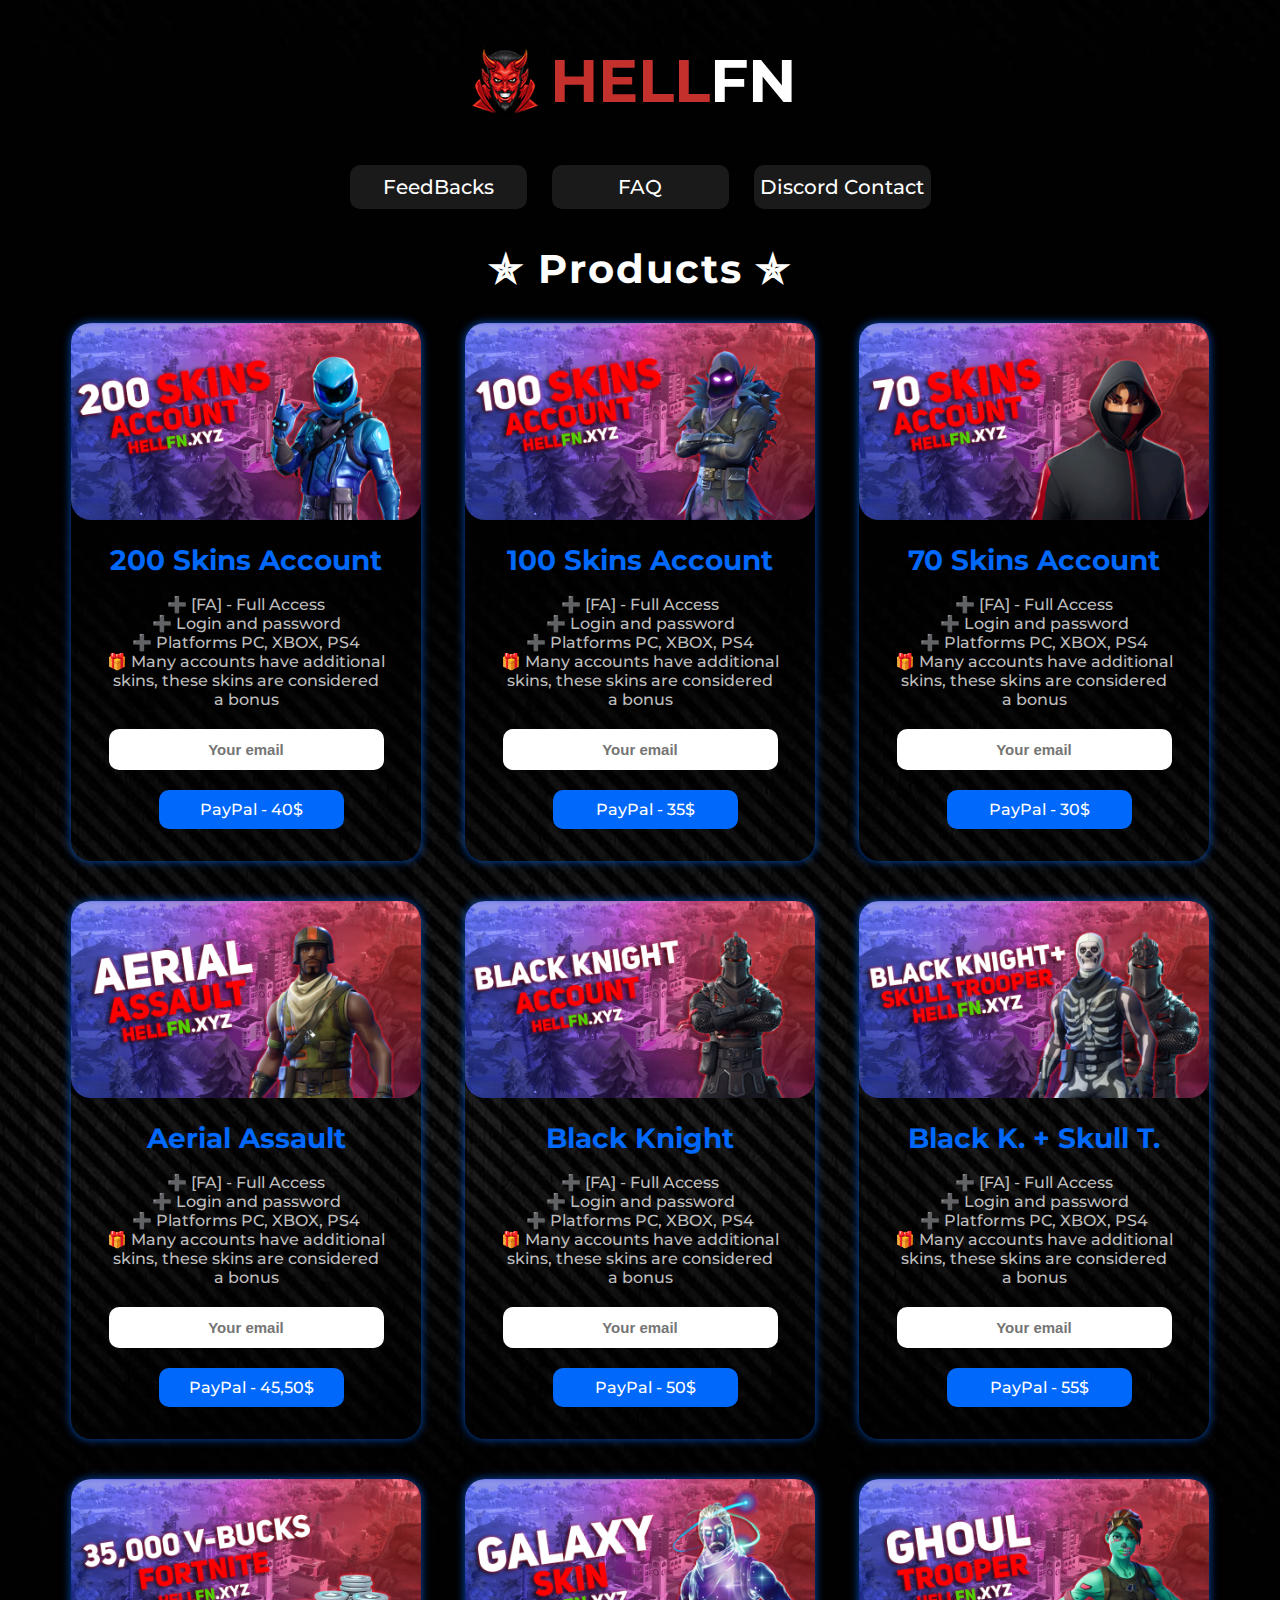
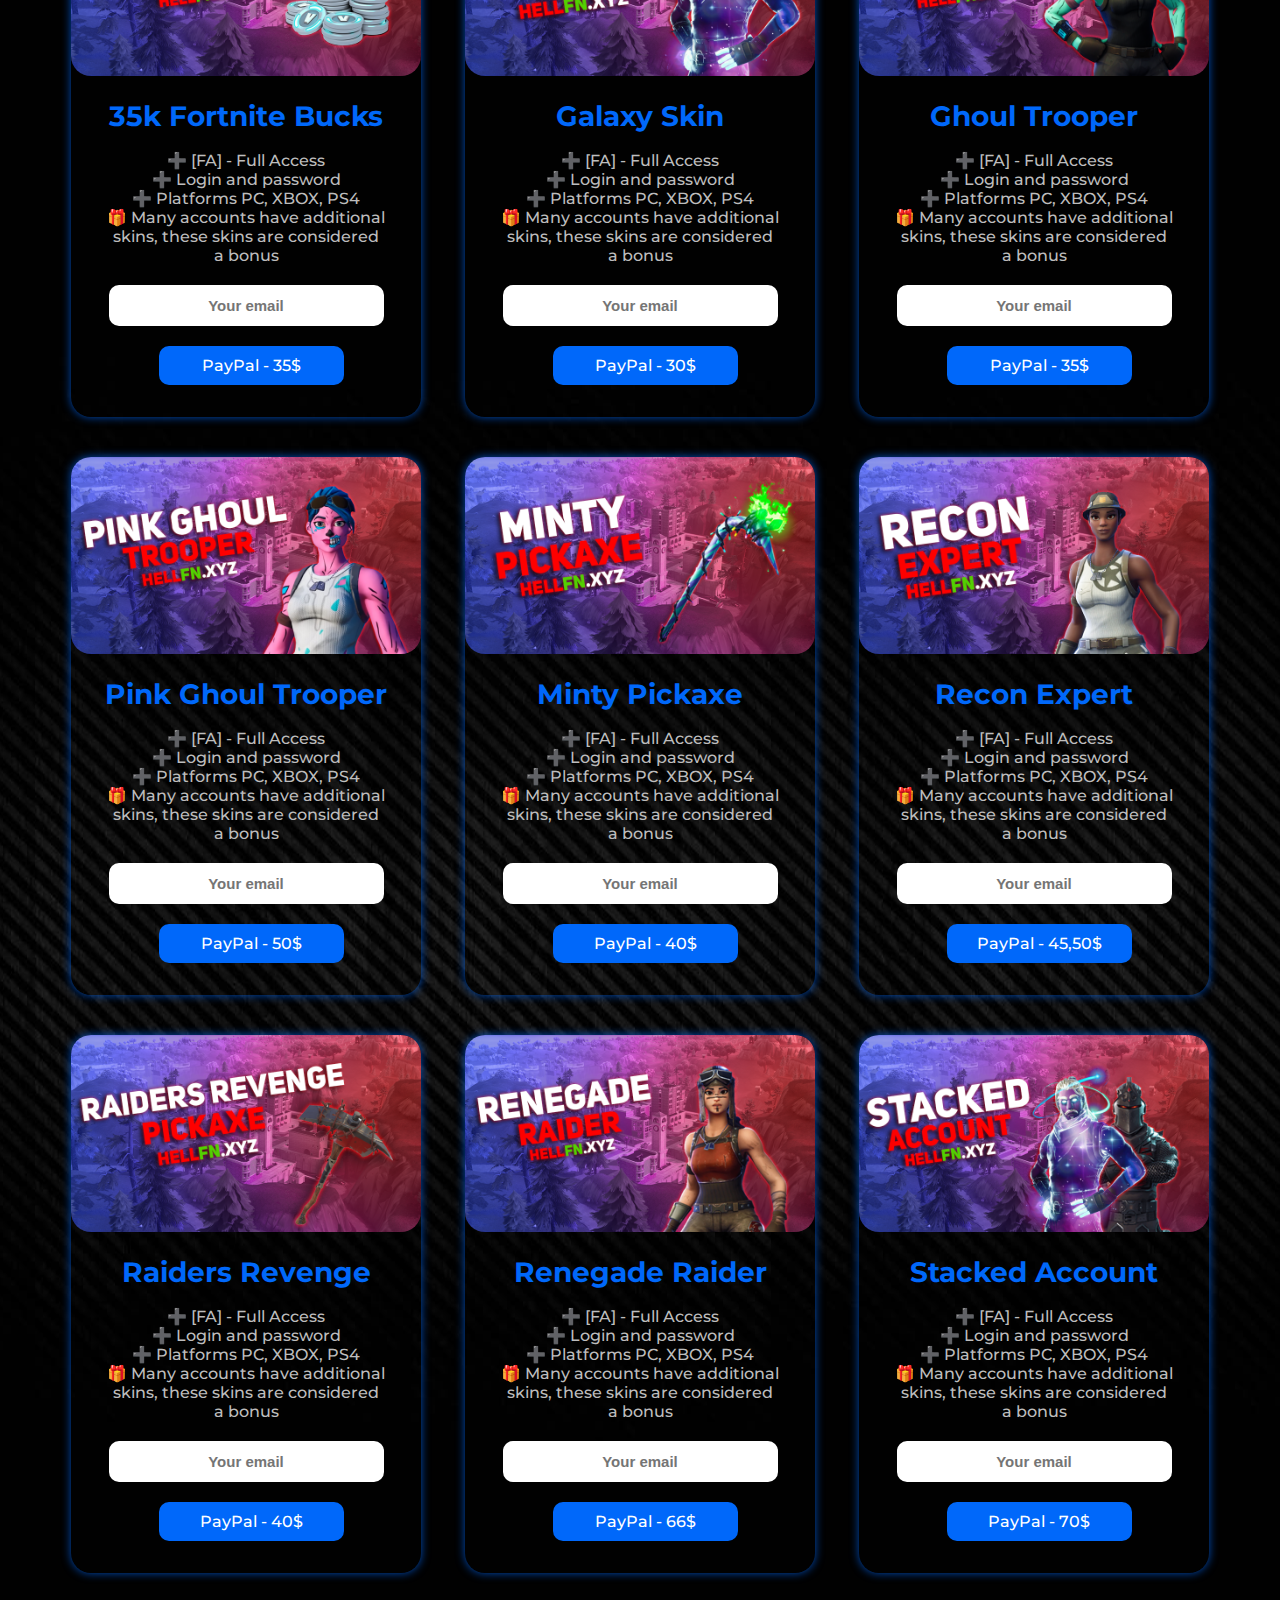
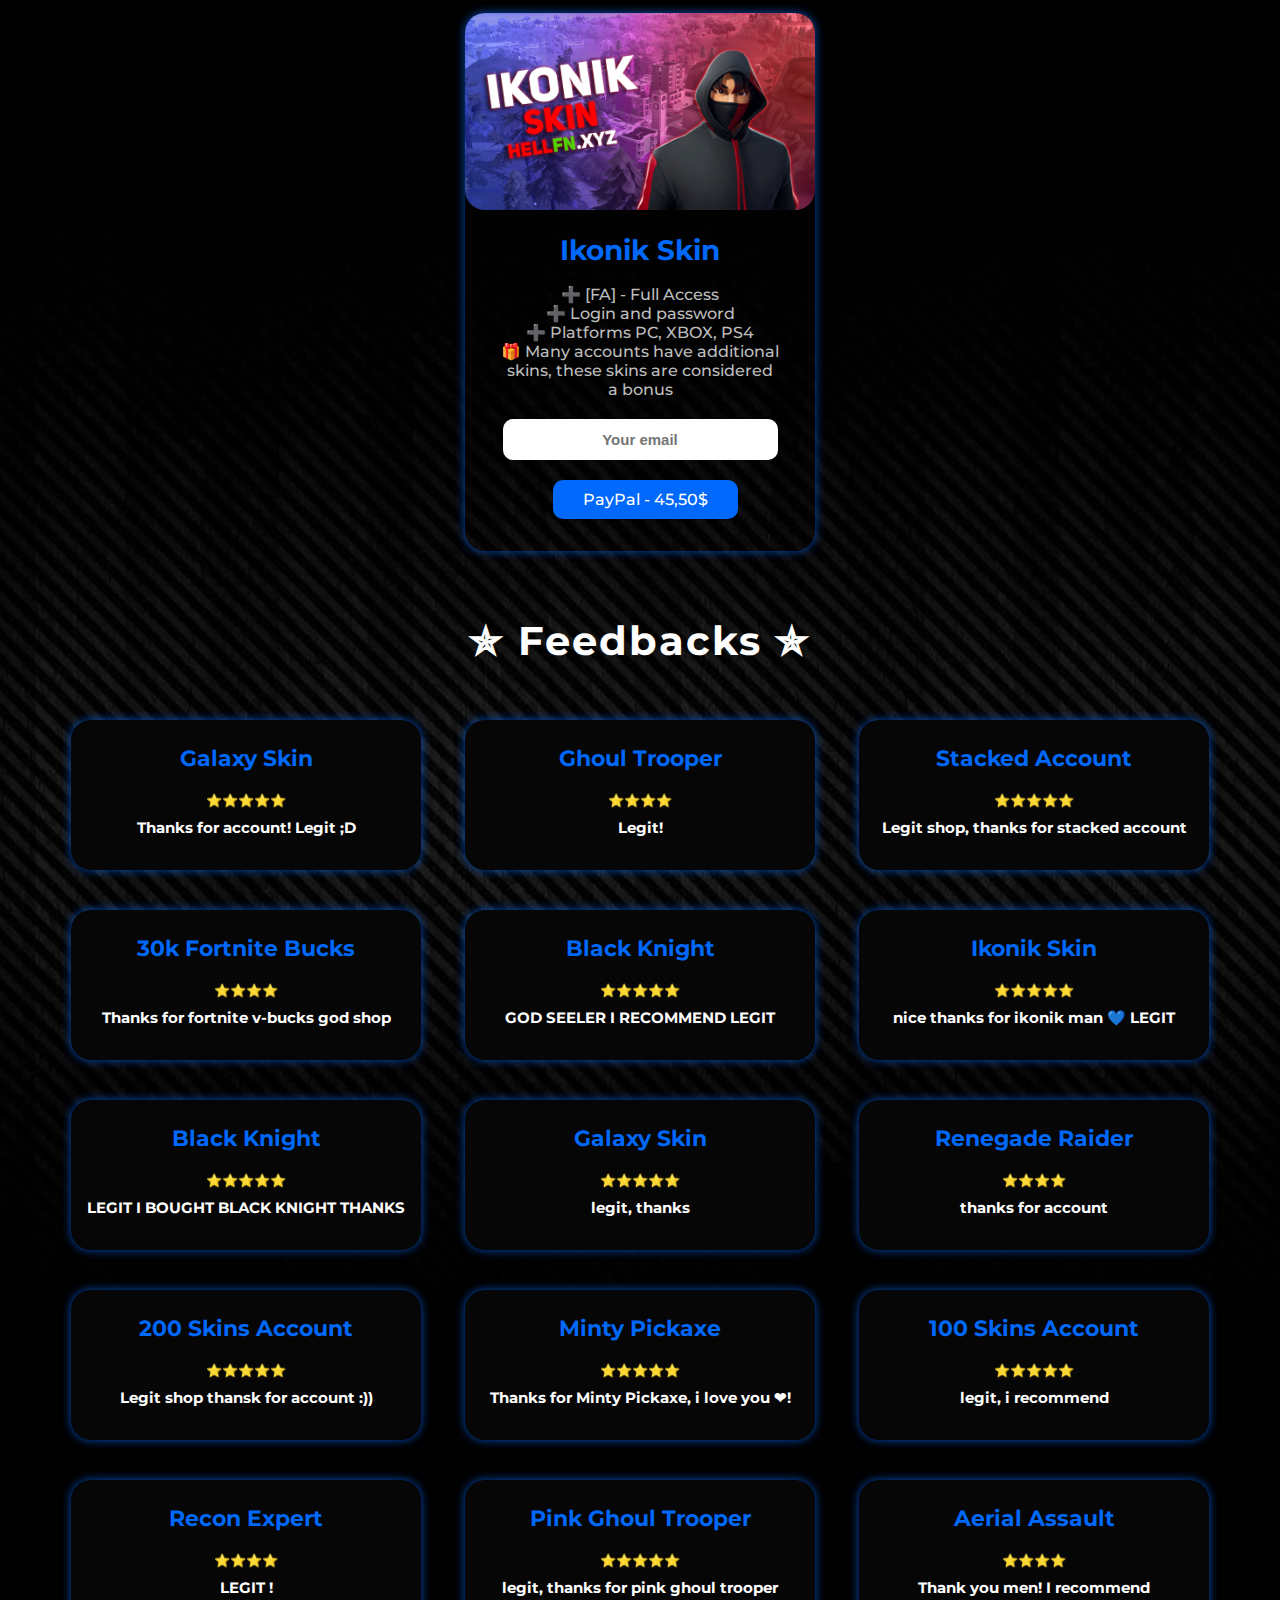
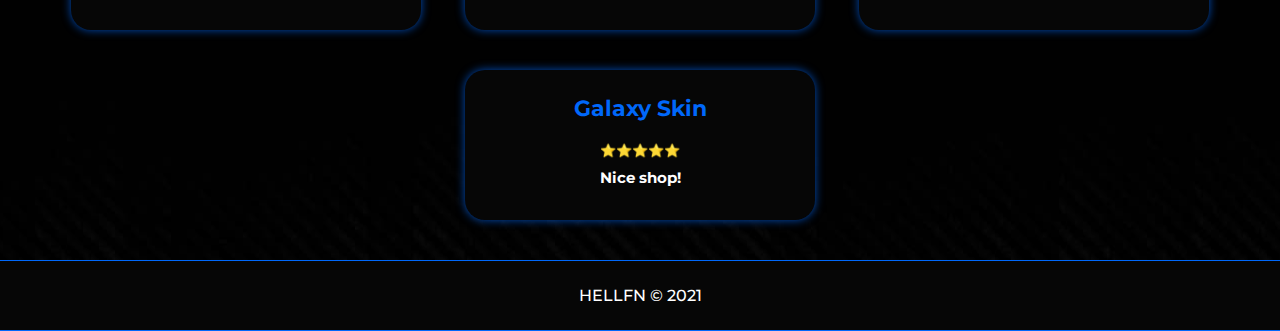
<file: index.html>
<!DOCTYPE html>
<html lang="en">

<head>
    <meta charset="UTF-8">
    <meta http-equiv="X-UA-Compatible" content="IE=edge,chrome=1" />
    <meta name="description" content="HELLFN - Best fortnite shop" />
	<meta name="keywords" content="fortnie shop, shop, fortnite, legit shop, renegade raider, black knight, ghoul trooper, norbertos wiertaros," />
    <title>Products - HELLFN</title>
    <link rel="shortcut icon" href="img/logo.png" type="image/x-icon">
    <link rel="stylesheet" href="style.css">
    <link rel="preconnect" href="https://fonts.gstatic.com">
    <link href="https://fonts.googleapis.com/css2?family=Montserrat:wght@400;500;700&display=swap" rel="stylesheet">
    
    <script src="https://ajax.googleapis.com/ajax/libs/jquery/3.6.0/jquery.min.js"></script>
	
	<script src="jquery.scrollTo.min.js"></script>
	
	<script>
	
		jQuery(function($)
		{
			//zresetuj scrolla
			$.scrollTo(0);
			
			$('#link1').click(function() { $.scrollTo($('#feedbacks'), 1000); });
			
			$('.scrollup').click(function() { $.scrollTo($('body'), 1000); });
		}
		);
		
		//pokaż podczas przewijania
		$(window).scroll(function()
		{
			if($(this).scrollTop()>300) $('.scrollup').fadeIn();
			else $('.scrollup').fadeOut();		
		}
		);
	
	</script>
	
</head>

<body>
    <div class="wrapper">
        <div class="header">
            <div class="logo">
                <a href="index.html"><img src="img/logo.png" style="float:left;"/></a>
                <div id="hellfn"><span style="color: #c4302b">HELL</span>FN</div>
                <div style="clear:both;"></div>
            </div>
        </div>
        <div class="nav">
                <ol>
                    <li><a id="link1" href="#">FeedBacks</a></li>
                    <li><a href="faq.html">FAQ</a></li>
                    <li><a href="https://discord.gg/kcsHA5QK" target="_blank">Discord Contact</a></li>
                </ol>
            </div>
        </div>
        <div id="products">✯ Products ✯</div>
        <a href="#" class="scrollup"></a>
        <div class="content">
            <div class="container">
                 <div class="box">
                    <img src="img/200skinsacc.png"/>

                    <h1>200 Skins Account</h1>

                    <h3>➕ [FA] - Full Access <br>
                    ➕ Login and password<br>
                    ➕ Platforms PC, XBOX, PS4<br>
                    🎁 Many accounts have additional<br>
                    skins, these skins are considered<br>
                    a bonus</h3>

                    <input type="email" class="email" placeholder="Your email">
                    <div class="btn">
                        <a href="https://www.paypal.com/donate?hosted_button_id=96MTBCPNNKG9L" target="_blank"><div class="btn1">
                        PayPal - 40$
                        </div></a>
                    </div>
                </div>
                <div class="box">
                    <img src="img/100skinsacc.png"/>

                    <h1>100 Skins Account</h1>

                    <h3>➕ [FA] - Full Access <br>
                    ➕ Login and password<br>
                    ➕ Platforms PC, XBOX, PS4<br>
                    🎁 Many accounts have additional<br>
                    skins, these skins are considered<br>
                    a bonus</h3>

                    <input type="email" class="email" placeholder="Your email">
                    <div class="btn">
                       <a href="https://www.paypal.com/donate?hosted_button_id=555GJMGA4DT36" target="_blank"><div class="btn1">
                        PayPal - 35$
                        </div></a>
                    </div>
                </div>
                <div class="box">
                    <img src="img/70skinsacc.png"/>

                    <h1>70 Skins Account</h1>

                    <h3>➕ [FA] - Full Access <br>
                    ➕ Login and password<br>
                    ➕ Platforms PC, XBOX, PS4<br>
                    🎁 Many accounts have additional<br>
                    skins, these skins are considered<br>
                    a bonus</h3>

                    <input type="email" class="email" placeholder="Your email">
                    <div class="btn">
                        <a href="https://www.paypal.com/donate?hosted_button_id=UXACXSUASQK9N" target="_blank"><div class="btn1">
                        PayPal - 30$
                        </div></a>
                    </div>
                </div>
                <div class="box">
                    <img src="img/aerialassault.png"/>

                    <h1>Aerial Assault</h1>

                    <h3>➕ [FA] - Full Access <br>
                    ➕ Login and password<br>
                    ➕ Platforms PC, XBOX, PS4<br>
                    🎁 Many accounts have additional<br>
                    skins, these skins are considered<br>
                    a bonus</h3>

                    <input type="email" class="email" placeholder="Your email">
                    <div class="btn">
                        <a href="https://www.paypal.com/donate?hosted_button_id=XWYHAC27MMS94" target="_blank"><div class="btn1">
                        PayPal - 45,50$
                        </div></a>
                    </div>
                </div>
                <div class="box">
                    <img src="img/bk.png"/>

                    <h1>Black Knight</h1>

                    <h3>➕ [FA] - Full Access <br>
                    ➕ Login and password<br>
                    ➕ Platforms PC, XBOX, PS4<br>
                    🎁 Many accounts have additional<br>
                    skins, these skins are considered<br>
                    a bonus</h3>

                    <input type="email" class="email" placeholder="Your email">
                    <div class="btn">
                        <a href="https://www.paypal.com/donate?hosted_button_id=BH3Z4KKT6HZ3C" target="_blank"><div class="btn1">
                        PayPal - 50$
                        </div></a>
                    </div>
                </div>
                <div class="box">
                    <img src="img/bkst.png"/>

                    <h1 >Black K. + Skull T.</h1>

                    <h3>➕ [FA] - Full Access <br>
                    ➕ Login and password<br>
                    ➕ Platforms PC, XBOX, PS4<br>
                    🎁 Many accounts have additional<br>
                    skins, these skins are considered<br>
                    a bonus</h3>

                    <input type="email" class="email" placeholder="Your email">
                    <div class="btn">
                        <a href="https://www.paypal.com/donate?hosted_button_id=SQPPWRY5U9YJS" target="_blank"><div class="btn1">
                        PayPal - 55$
                        </div></a>
                    </div>
                </div>
                <div class="box">
                    <img src="img/bucks.png"/>

                    <h1>35k Fortnite Bucks</h1>

                    <h3>➕ [FA] - Full Access <br>
                    ➕ Login and password<br>
                    ➕ Platforms PC, XBOX, PS4<br>
                    🎁 Many accounts have additional<br>
                    skins, these skins are considered<br>
                    a bonus</h3>

                    <input type="email" class="email" placeholder="Your email">
                    <div class="btn">
                        <a href="https://www.paypal.com/donate?hosted_button_id=555GJMGA4DT36" target="_blank"><div class="btn1">
                        PayPal - 35$
                        </div></a>
                    </div>
                </div>
                <div class="box">
                    <img src="img/galaxyskin.png"/>

                    <h1>Galaxy Skin</h1>

                    <h3>➕ [FA] - Full Access <br>
                    ➕ Login and password<br>
                    ➕ Platforms PC, XBOX, PS4<br>
                    🎁 Many accounts have additional<br>
                    skins, these skins are considered<br>
                    a bonus</h3>

                    <input type="email" class="email" placeholder="Your email">
                    <div class="btn">
                        <a href="https://www.paypal.com/donate?hosted_button_id=UXACXSUASQK9N" target="_blank"><div class="btn1">
                        PayPal - 30$
                        </div></a>
                    </div>
                </div>
                <div class="box">
                    <img src="img/gt.png"/>

                    <h1>Ghoul Trooper</h1>

                    <h3>➕ [FA] - Full Access <br>
                    ➕ Login and password<br>
                    ➕ Platforms PC, XBOX, PS4<br>
                    🎁 Many accounts have additional<br>
                    skins, these skins are considered<br>
                    a bonus</h3>

                    <input type="email" class="email" placeholder="Your email">
                    <div class="btn">
                        <a href="https://www.paypal.com/donate?hosted_button_id=555GJMGA4DT36" target="_blank"><div class="btn1">
                        PayPal - 35$
                        </div></a>
                    </div>
                </div>
                <div class="box">
                    <img src="img/pgt.png"/>

                    <h1>Pink Ghoul Trooper</h1>

                    <h3>➕ [FA] - Full Access <br>
                    ➕ Login and password<br>
                    ➕ Platforms PC, XBOX, PS4<br>
                    🎁 Many accounts have additional<br>
                    skins, these skins are considered<br>
                    a bonus</h3>

                    <input type="email" class="email" placeholder="Your email">
                    <div class="btn">
                        <a href="https://www.paypal.com/donate?hosted_button_id=BH3Z4KKT6HZ3C" target="_blank"><div class="btn1">
                        PayPal - 50$
                        </div></a>
                    </div>
                </div>
                <div class="box">
                    <img src="img/mp.png"/>

                    <h1>Minty Pickaxe</h1>

                    <h3>➕ [FA] - Full Access <br>
                    ➕ Login and password<br>
                    ➕ Platforms PC, XBOX, PS4<br>
                    🎁 Many accounts have additional<br>
                    skins, these skins are considered<br>
                    a bonus</h3>

                    <input type="email" class="email" placeholder="Your email">
                    <div class="btn">
                        <a href="https://www.paypal.com/donate?hosted_button_id=96MTBCPNNKG9L" target="_blank"><div class="btn1">
                        PayPal - 40$
                        </div></a>
                    </div>
                </div>
                <div class="box">
                    <img src="img/reconexpert.png"/>

                    <h1>Recon Expert</h1>

                    <h3>➕ [FA] - Full Access <br>
                    ➕ Login and password<br>
                    ➕ Platforms PC, XBOX, PS4<br>
                    🎁 Many accounts have additional<br>
                    skins, these skins are considered<br>
                    a bonus</h3>

                    <input type="email" class="email" placeholder="Your email">
                    <div class="btn">
                        <a href="https://www.paypal.com/donate?hosted_button_id=XWYHAC27MMS94" target="_blank"><div class="btn1">
                        PayPal - 45,50$
                        </div></a>
                    </div>
                </div>
                <div class="box">
                    <img src="img/rr.png"/>

                    <h1>Raiders Revenge</h1>

                    <h3>➕ [FA] - Full Access <br>
                    ➕ Login and password<br>
                    ➕ Platforms PC, XBOX, PS4<br>
                    🎁 Many accounts have additional<br>
                    skins, these skins are considered<br>
                    a bonus</h3>

                    <input type="email" class="email" placeholder="Your email">
                    <div class="btn">
                        <a href="https://www.paypal.com/donate?hosted_button_id=96MTBCPNNKG9L" target="_blank"><div class="btn1">
                        PayPal - 40$
                        </div></a>
                    </div>
                </div>
                <div class="box">
                    <img src="img/rraider.png"/>

                    <h1>Renegade Raider</h1>

                    <h3>➕ [FA] - Full Access <br>
                    ➕ Login and password<br>
                    ➕ Platforms PC, XBOX, PS4<br>
                    🎁 Many accounts have additional<br>
                    skins, these skins are considered<br>
                    a bonus</h3>

                    <input type="email" class="email" placeholder="Your email">
                    <div class="btn">
                        <a href="https://www.paypal.com/donate?hosted_button_id=YAYCCX457A294" target="_blank"><div class="btn1">
                        PayPal - 66$
                        </div></a>
                    </div>
                </div>
                <div class="box">
                    <img src="img/stackedacc.png"/>

                    <h1>Stacked Account</h1>

                    <h3>➕ [FA] - Full Access <br>
                    ➕ Login and password<br>
                    ➕ Platforms PC, XBOX, PS4<br>
                    🎁 Many accounts have additional<br>
                    skins, these skins are considered<br>
                    a bonus</h3>

                    <input type="email" class="email" placeholder="Your email">
                    <div class="btn">
                        <a href="https://www.paypal.com/donate?hosted_button_id=7DTKPZXXSRUUY" target="_blank"><div class="btn1">
                        PayPal - 70$
                        </div></a>
                    </div>
                </div>
                <div class="box">
                    <img src="img/is.png"/>

                    <h1>Ikonik Skin</h1>

                    <h3>➕ [FA] - Full Access <br>
                    ➕ Login and password<br>
                    ➕ Platforms PC, XBOX, PS4<br>
                    🎁 Many accounts have additional<br>
                    skins, these skins are considered<br>
                    a bonus</h3>

                    <input type="email" class="email" placeholder="Your email">
                    <div class="btn">
                        <a href="https://www.paypal.com/donate?hosted_button_id=XWYHAC27MMS94" target="_blank"><div class="btn1">
                        PayPal - 45,50$
                        </div></a>
                    </div>
                </div>
            </div>
        </div>
        <div id="feedbacks">✯ Feedbacks ✯</div>
        <div class="container">
                 <div class="feedbacksbox">
                   
                    <h1>Galaxy Skin</h1>
                    <h2>⭐⭐⭐⭐⭐</h2>
                    <h3>Thanks for account! Legit ;D</h3>
                </div>
                <div class="feedbacksbox">
                   
                    <h1>Ghoul Trooper</h1>
                    <h2>⭐⭐⭐⭐</h2>
                    <h3>Legit! </h3>
                </div>
                <div class="feedbacksbox">
                   
                    <h1>Stacked Account</h1>
                    <h2>⭐⭐⭐⭐⭐</h2>
                    <h3>Legit shop, thanks for stacked account</h3>
                </div>
                <div class="feedbacksbox">
                   
                    <h1>30k Fortnite Bucks</h1>
                    <h2>⭐⭐⭐⭐</h2>
                    <h3>Thanks for fortnite v-bucks god shop</h3>
                </div>
                <div class="feedbacksbox">
                   
                    <h1>Black Knight</h1>
                    <h2>⭐⭐⭐⭐⭐</h2>
                    <h3>GOD SEELER I RECOMMEND LEGIT</h3>
                </div>
                <div class="feedbacksbox">
                   
                    <h1>Ikonik Skin</h1>
                    <h2>⭐⭐⭐⭐⭐</h2>
                    <h3>nice thanks for ikonik man 💙 LEGIT</h3>
                </div>
                <div class="feedbacksbox">
                   
                    <h1>Black Knight</h1>
                    <h2>⭐⭐⭐⭐⭐</h2>
                    <h3>LEGIT I BOUGHT BLACK KNIGHT THANKS</h3>
                </div>
                <div class="feedbacksbox">
                   
                    <h1>Galaxy Skin</h1>
                    <h2>⭐⭐⭐⭐⭐</h2>
                    <h3>legit, thanks</h3>
                </div>
                <div class="feedbacksbox">
                   
                    <h1>Renegade Raider</h1>
                    <h2>⭐⭐⭐⭐</h2>
                    <h3>thanks for account </h3>
                </div>
                <div class="feedbacksbox">
                   
                    <h1>200 Skins Account</h1>
                    <h2>⭐⭐⭐⭐⭐</h2>
                    <h3>Legit shop thansk for account :))</h3>
                </div>
                <div class="feedbacksbox">
                   
                    <h1>Minty Pickaxe</h1>
                    <h2>⭐⭐⭐⭐⭐</h2>
                    <h3>Thanks for Minty Pickaxe, i love you ❤! </h3>
                </div>
                <div class="feedbacksbox">
                   
                    <h1>100 Skins Account</h1>
                    <h2>⭐⭐⭐⭐⭐</h2>
                    <h3>legit, i recommend</h3>
                </div>
                <div class="feedbacksbox">
                   
                    <h1>Recon Expert</h1>
                    <h2>⭐⭐⭐⭐</h2>
                    <h3>LEGIT !</h3>
                </div>
                <div class="feedbacksbox">
                   
                    <h1>Pink Ghoul Trooper</h1>
                    <h2>⭐⭐⭐⭐⭐</h2>
                    <h3>legit, thanks for pink ghoul trooper</h3>
                </div>
                <div class="feedbacksbox">
                   
                    <h1>Aerial Assault</h1>
                    <h2>⭐⭐⭐⭐</h2>
                    <h3>Thank you men! I recommend </h3>
                </div>
                <div class="feedbacksbox">
                   
                    <h1>Galaxy Skin</h1>
                    <h2>⭐⭐⭐⭐⭐</h2>
                    <h3>Nice shop!</h3>
                </div>
            </div>
        <div class="footer">HELLFN &copy; 2021</div>
    </div>

</body>

</html>
</file>
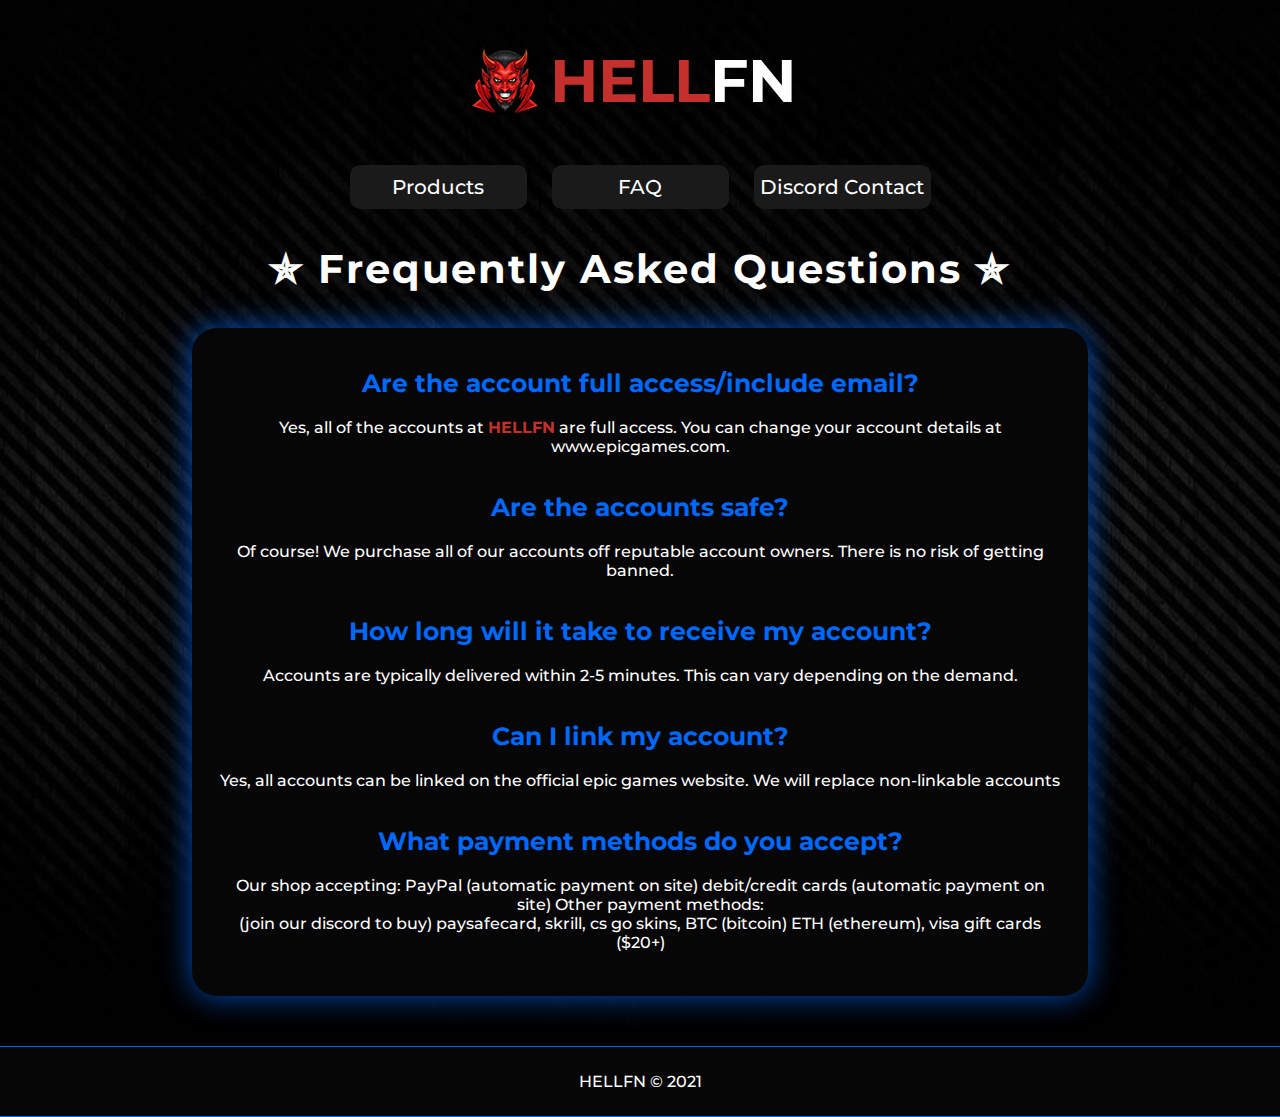
<file: faq.html>
<!DOCTYPE html>
<html lang="pl">

<head>
    <meta charset="UTF-8">
    <title>FAQ - HELLFN</title>
    <link rel="shortcut icon" href="img/logo.png" type="image/x-icon">
    <link rel="stylesheet" href="style.css">
    <link rel="preconnect" href="https://fonts.gstatic.com">
    <link href="https://fonts.googleapis.com/css2?family=Montserrat:wght@400;500;700&display=swap" rel="stylesheet">
	
</head>

<body>
    <div class="wrapper">
        <div class="header">
            <div class="logo">
                <a href="index.html"><img src="img/logo.png" style="float:left;"/></a>
                <div id="hellfn"><span style="color: #c4302b">HELL</span>FN</div>
                <div style="clear:both;"></div>
            </div>
        </div>
        <div class="nav">
                <ol>
                    <li><a href="index.html">Products</a></li>
                    <li><a href="faq.html">FAQ</a></li>
                    <li><a href="https://discord.gg/kcsHA5QK" target="_blank">Discord Contact</a></li>
                </ol>
            </div>
        </div>
        <div id="faq">✯ Frequently Asked Questions ✯</div>
        <div class="boxx">
            <div class="boxx1">
                <div class="header1">
                    <p class="p"><br>Are the account full access/include email?</p>
                    <p class="p2">Yes, all of the accounts at <span style="color: #c4302b; font-weight: 700">HELLFN</span> are full access. You can change your account details at www.epicgames.com.</p>

                    <p class="p">Are the accounts safe?</p>
                    <p class="p2">Of course! We purchase all of our accounts off reputable account owners. There is no risk of getting banned.</p>

                    <p class="p">How long will it take to receive my account?</p>
                    <p class="p2">Accounts are typically delivered within 2-5 minutes. This can vary depending on the demand.</p>

                    <p class="p">Can I link my account?</p>
                    <p class="p2">Yes, all accounts can be linked on the official epic games website. We will replace non-linkable accounts</p>

                    <p class="p">What payment methods do you accept?</p>
                    <p class="p2">Our shop accepting: PayPal (automatic payment on site) debit/credit cards (automatic payment on site) Other payment methods: <br>(join our discord to buy) paysafecard, skrill, cs go skins, BTC (bitcoin) ETH (ethereum), visa gift cards ($20+)<br><br></p>
                </div>
            </div>
        </div>
        <div class="footer">HELLFN &copy; 2021</div>

</body>

</html>
</file>
<file: style.css>
body{
    background-image: url(img/bg.jpg);
    background-position: center;
    background-size: auto;
    padding: 0;
    margin: 0;
    font-family: 'Montserrat', sans-serif;
}

.wrapper{
    padding: 0;
    margin: 0;
    width: 100%;
}

.header{
    margin-top: 20px;
    width: 100%;
    padding: 15px 0;
}

.logo{
    width: 360px;
    font-size: 60px;
    color: #fff;
    margin-left: auto;
    margin-right: auto;
    font-weight: 700;
}

.logo img{
    width: 90px;
    height: 90px;
}

.logo img:hover{
}

#hellfn{
    padding-top: 9px;
}

.nav{
    margin-bottom: 10px;
    width: 100%;
    text-align: center;
}

#products{
    margin: 10px;
    font-size: 40px;
    text-align: center;
    font-weight: 700;
    color: #fff;
    letter-spacing: 2px;
    
}

.content{
    width: 100%;
    
}

.container{
    width: 100%;
    text-align: center;
}

.box{
    margin: 20px;
    width: 350px;
    height: 538px;
    border-radius: 20px;
    display: inline-block;
    box-shadow: 0px 0px 10px 0px rgba(0,104,250,0.74);
}

.box img{
    border-radius: 20px;
    width: 350px;
    transition: transform 0.5s ease-in-out;
}

.box img:hover{
    transform: scale(0.975);
}

#nazwa{
    margin: 0;
    padding: 15px 0;
    color: #fff;
    text-align: center;
    font-size: 30px;
    font-weight: 700;
}

.box h1{
	text-align: center;
	font-size: 28px;
    color: #0068fa;
}

.box h3{
	text-align: center;
    color: #bdbdbd;
    font-weight: 500;
    margin-bottom: 20px;
    font-size: 16px;
}

.email{
    border: none;
    border-radius: 10px;
    padding: 12px 15px;
    outline: none;
    width: 70%;
    text-align: center;
    display: block;
    margin: auto;
    font-weight: bold;
    font-size: 15px;
    color: #0068fa;
    transition: 0.5s;
}

.email:focus{
    box-shadow: 0px 0px 15px 5px rgba(0,104,250,0.74);
}

.btn{
    width: 50%;
    margin: 0;
    padding: 0;
    margin-left: auto;
    margin-right: auto;
    margin-top: 20px;
    margin-bottom: 30px;
}

.btn a{
    color: #fff;
    text-decoration: none;
}

.btn1{
    width: 100%;
    margin: auto;
    text-align: center;
    color: #fff;
    background-color: #0068fa;
    padding: 10px 5px;
    border-radius: 10px;
    font-weight: 500;
    transition: 0.5s;
    
}

.btn1:hover{
    cursor: pointer;
    box-shadow: 0px 0px 25px 5px rgba(0,104,250,0.74);
}

#feedbacks{
    padding: 20px;
    margin: 25px;
    margin-bottom: 15px;
    font-size: 40px;
    text-align: center;
    font-weight: 700;
    color: #fff;
    letter-spacing: 2px;
    
}

.feedbacksbox{
    margin: 20px;
    width: 350px;
    height: 150px;
    background-color: #060606;
    border-radius: 20px;
    display: inline-block;
    transition: .5s;
    box-shadow: 0px 0px 10px 0px rgba(0,104,250,0.74);
}

.feedbacksbox:hover{
}

.feedbacksbox h1{
    text-align: center;
	font-size: 22px;
    color: #0068fa;
    margin-top: 25px;
}

.feedbacksbox h2{
    text-align: center;
	font-size: 13px;
    color: #fff;
    margin-top: 20px;
    margin-bottom: -5px;
}

.feedbacksbox h3{
    text-align: center;
	font-size: 15px;
    color: #fff;
}

.footer{
    margin-top: 20px;
    background-color: #060606;
    color: #fff;
    text-align: center;
    font-size; 20px;
    font-weight: 500;
    padding-top: 25px;
    padding-bottom: 25px;
    border-top: 1px solid #0068fa;
    border-bottom: 1px solid #0068fa;
    border-radius: 10xp;
}

ol
{
	padding: 0;
	margin: 0;
    margin-top: 15px;
    margin-bottom: 15px;
	list-style-type: none;
	font-size: 18px;
	display: inline-block;
}

ol a
{
	color: #ffffff;
	text-decoration: none;
	display: block;
}

ol > li
{
    font-weight: 500;
    margin: 10px;
    text-align: center;
    padding: 10px 1px;
	width: 175px;
    display: inline-block;
    font-size: 20px;
    transition: 0.5s;
    border-radius: 10px;
    background-color: #1a1a1a;

}

ol > li:hover
{
    background-color: #0068fa;
    cursor: pointer;
}

.scrollup{
	width: 32px;
	height: 32px;
	text-decoration: none;
	background: url(img/up.png) no-repeat 0px 0px;
	position: fixed;
	right: 20px;
	bottom: 20px;
	color: #26050a;
	border-radius: 5px;
	display: none;
	transition: 0.5s;
}

.scrollup:hover{
	box-shadow: 0 0 10px 1px rgba(0,104,250,0.74);
}

.boxx{
    margin-left: auto;
    margin-right: auto;
    width: 100%;
    display: block;
    text-align: center;
    margin-bottom: 50px;
}

.boxx1{
    margin-left: auto;
    margin-right: auto;
    width: 70%;
    background-color: #060606;
    border-radius: 25px;
    color: #fff;
    text-align: center;
    display: block;
    box-shadow: 0px 0px 30px 0px rgba(0,104,250,0.74);
}

.p{
    margin-top: -15px;
    padding: 10px;
    font-size: 25px;
    font-weight: 700;
    color: #0068fa;
    display: block;
}

.p2{
    padding: 25px;
    margin-top: -40px;
    font-size: 16px;
    font-weight: 500;
    color: #fff;
    display: block;
}

#faq{
    margin: 10px;
    margin-bottom: 50px;
    font-size: 40px;
    text-align: center;
    font-weight: 700;
    color: #fff;
    letter-spacing: 2px;
}
</file>
